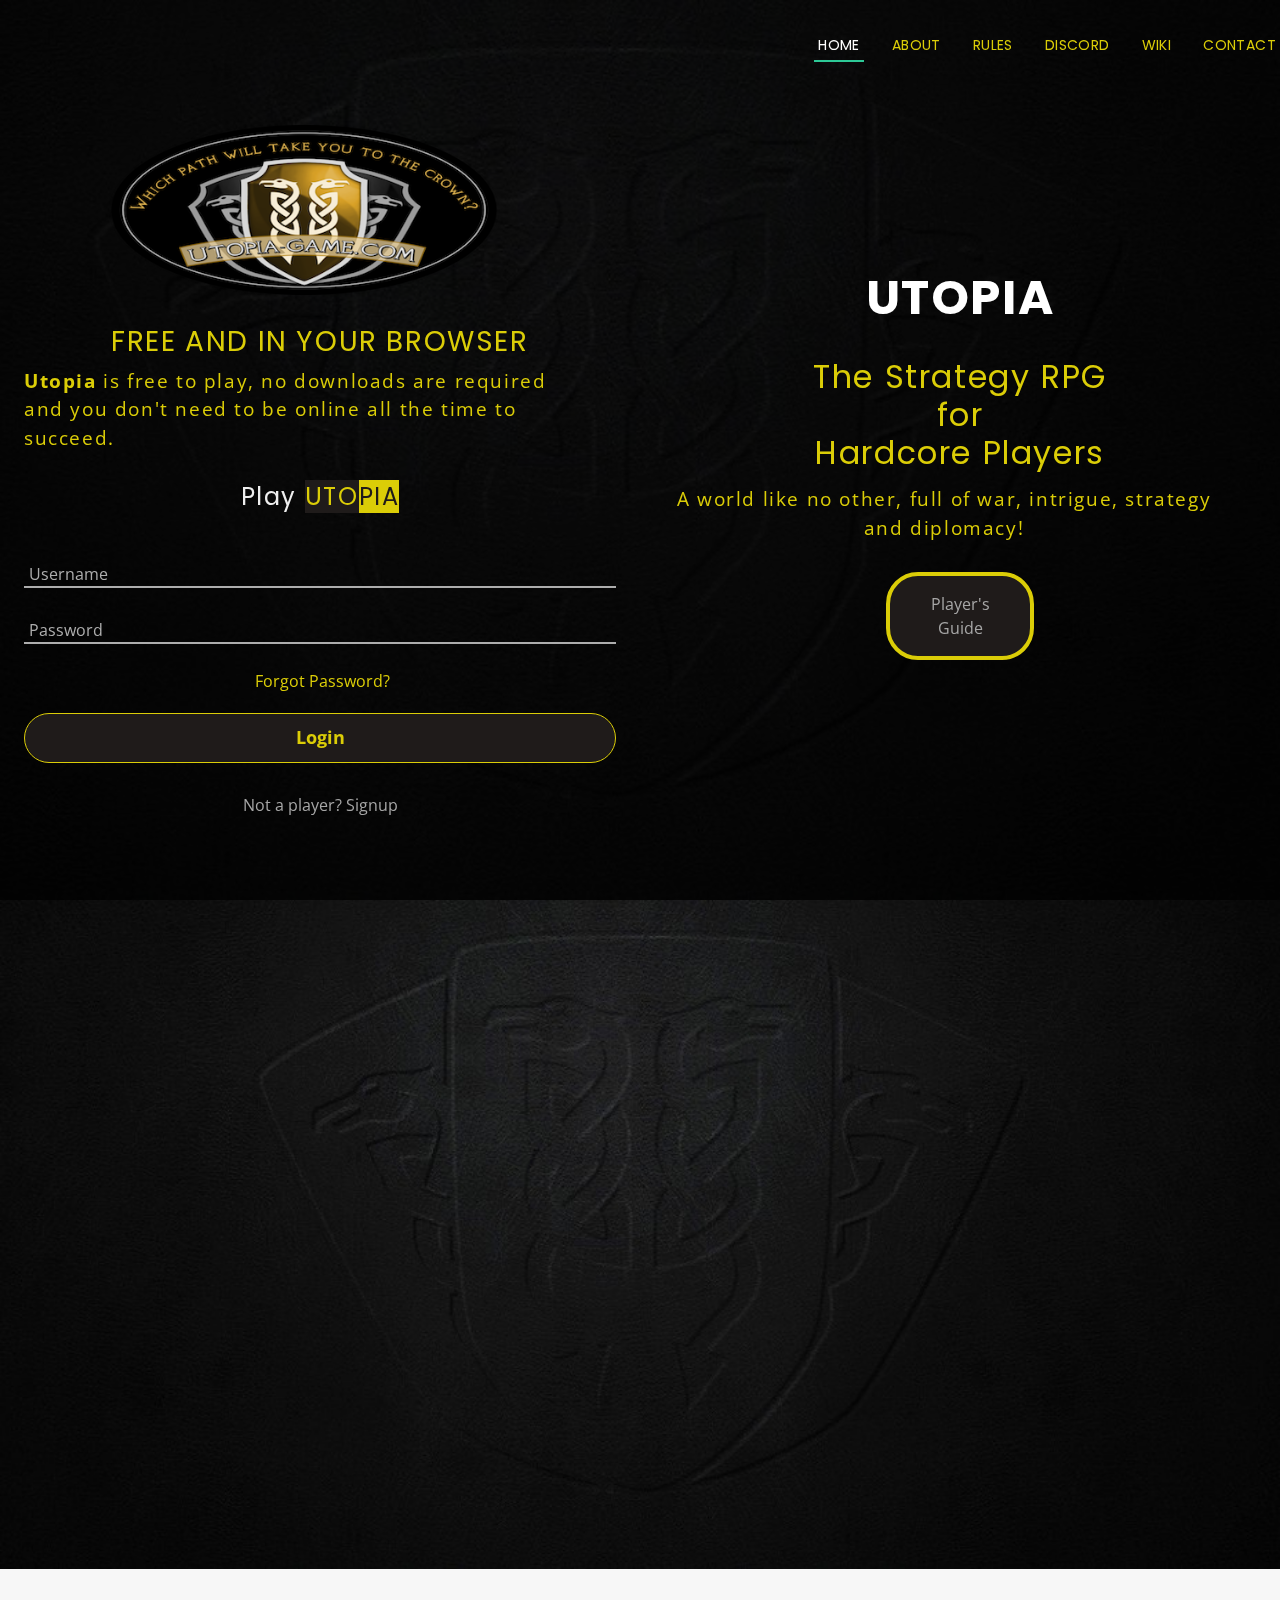
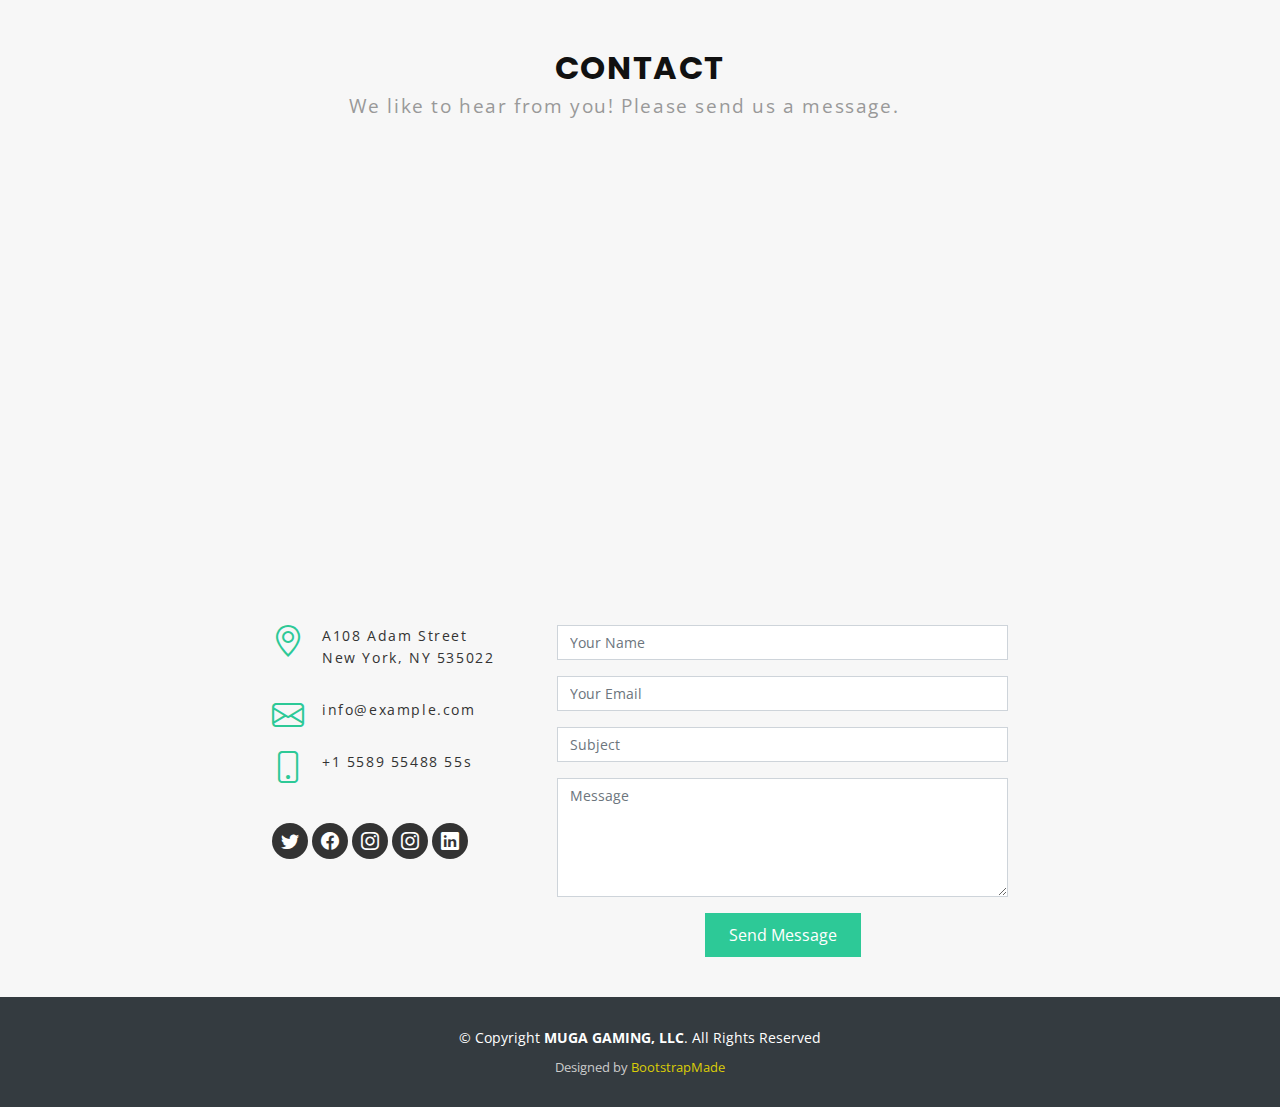
<file: Regna/index.html>
<!DOCTYPE html>
<html lang="en">

<head>
  <meta charset="utf-8">
  <meta content="width=device-width, initial-scale=1.0" name="viewport">

  <title>Utopia-Game.com</title>
  <meta content="" name="description">
  <meta content="" name="keywords">

  <!-- Favicons -->
  <link href="../images/fav_icon.png" rel="icon">
  

  <!-- Google Fonts -->
  <link href="https://fonts.googleapis.com/css?family=Open+Sans:300,300i,400,400i,700,700i|Poppins:300,400,500,700" rel="stylesheet">

  <!-- Vendor CSS Files -->
  <link href="assets/vendor/aos/aos.css" rel="stylesheet">
  <link href="assets/vendor/bootstrap/css/bootstrap.min.css" rel="stylesheet">
  <link href="assets/vendor/bootstrap-icons/bootstrap-icons.css" rel="stylesheet">
  <link href="assets/vendor/boxicons/css/boxicons.min.css" rel="stylesheet">
  <link href="assets/vendor/glightbox/css/glightbox.min.css" rel="stylesheet">
  <link href="assets/vendor/swiper/swiper-bundle.min.css" rel="stylesheet">

  <!-- Template Main CSS File -->
  <link href="assets/css/style.css" rel="stylesheet">

  <!-- =======================================================
  * Template Name: Regna - v4.3.0
  * Template URL: https://bootstrapmade.com/regna-bootstrap-onepage-template/
  * Author: BootstrapMade.com
  * License: https://bootstrapmade.com/license/
  ======================================================== -->
</head>

<body>

  <!-- ======= Header ======= -->
  <header id="header" class="fixed-top d-flex align-items-center header-transparent">
    <div class="container d-flex justify-content-between align-items-center">

    </div>

      <nav id="navbar" class="navbar">
        <ul>
          <li><a class="nav-link scrollto active" href="#hero">Home</a></li>
          <li><a class="nav-link scrollto" href="#about">About</a></li>
          <li><a class="nav-link scrollto" href="http://wiki.utopia-game.com/index.php?title=Game_Rules" target="_blank">Rules</a></li>
          <li><a class="nav-link scrollto " href="https://discord.com/invite/NZ4KywF" target="_blank">Discord</a></li>
          <li><a class="nav-link scrollto" href="http://wiki.utopia-game.com/index.php?title=Welcome_to_the_Utopia_Wiki" target="_blank">Wiki</a></li>
          <!-- <li class="dropdown"><a href="#"><span>Drop Down</span> <i class="bi bi-chevron-down"></i></a>
            <ul>
              <li><a href="#">Drop Down 1</a></li>
              <li class="dropdown"><a href="#"><span>Deep Drop Down</span> <i class="bi bi-chevron-right"></i></a>
                <ul>
                  <li><a href="#">Deep Drop Down 1</a></li>
                  <li><a href="#">Deep Drop Down 2</a></li>
                  <li><a href="#">Deep Drop Down 3</a></li>
                  <li><a href="#">Deep Drop Down 4</a></li>
                  <li><a href="#">Deep Drop Down 5</a></li>
                </ul>
              </li>
              <li><a href="#">Drop Down 2</a></li>
              <li><a href="#">Drop Down 3</a></li>
              <li><a href="#">Drop Down 4</a></li>
            </ul>
          </li> -->
          <li><a class="nav-link scrollto" href="#contact">Contact</a></li>
        </ul>
        <i class="bi bi-list mobile-nav-toggle"></i>
      </nav><!-- .navbar -->
    </div>
  </header><!-- End Header -->

  <!-- ======= Hero Section ======= -->
  <section id="hero">
    <div class="hero-container" data-aos="zoom-in" data-aos-delay="100">
      
      <main class="flex-container">
        <section class="main-content">
            <p id="align-center">
                <img src="./assets/images/utopia_banner.png" alt="Utopia logo">
            </p>
            <h3>FREE AND IN YOUR BROWSER</h3>
            <p>
                <strong>Utopia</strong> is free to play, no downloads are required and you don't need to be online all the time to succeed.
            </p>
            <h2>Play <span id="uto">UTO</span><span id="pia">PIA</span></h2>
            <form method="POST">
                <div class="txt_field">
                    <input type="text" required>
                    <span></span>
                    <label>Username</label>
                </div>
                <div class="txt_field">
                    <input type="password" required>
                    <span></span>
                    <label>Password</label>
                </div>
                <div class="pass">
                    <a href="https://utopia-game.com/shared/password_forgotten/">Forgot Password?</a>
                </div>
                <input type="submit" value="Login">
                <div class="signup_link">
                    Not a player? <a href="https://utopia-game.com/shared/signup/">Signup</a>
                </div>
            </form>
        </section>
        <aside class="sidebar">
            <h1>UTOPIA</h1>
                <h3>The Strategy RPG<br><span id="span-center">for</span><br>Hardcore Players</h2>
                <p>
                    A world like no other, full of war, intrigue, strategy and diplomacy!
                </p>
                
                <div id="btn-guide">
                  <a href="https://utopia-game.com/guide/" target="_blank">Player's Guide</a>
                </div>
                
        </aside>
      </main>
      
    </div>
  </section><!-- End Hero Section -->

  <main id="main">

    <!-- ======= About Section ======= -->
    <section id="about">
      <div class="container" data-aos="fade-up">
        <div class="row about-container">

          <div class="col-lg-6 content order-lg-1 order-2">
            <h2 class="title">UTOPIA</h2>
            <p>
              <strong>Utopia</strong> is one of the oldest running massively multiplayer online browser games. It is a real-time strategy in a virtual persistent online fantasy world with <strong>Player versus Player</strong> and <strong>Team versus Team</strong> interactions.
            </p>
            <h3>STRATEGY</h3>
            <p>
              Build, explore and research to increase your power. Then use armies, thieves and powerful magic to combat your opponents and bring them to their knees.
            </p>
            <h3>TEAMWORK</h3>
            <p>
              Utopia a good team is stronger than the sum of its parts. Complement the skills of your team mates to maximize your kingdom's glory.
            </p>

          </div>

          <div class="col-lg-6 background order-lg-2 order-1" data-aos="fade-left" data-aos-delay="100"></div>
        </div>

      </div>
    </section><!-- End About Section -->
   
    <!-- ======= Contact Section ======= -->
    <section id="contact">
      <div class="container">
        <div class="section-header">
          <h3 class="section-title">Contact</h3>
          <p class="section-description">We like to hear from you!  Please send us a message.</p>
        </div>
      </div>

      <!-- Uncomment below if you wan to use dynamic maps -->
      <iframe src="https://www.google.com/maps/embed?pb=!1m18!1m12!1m3!1d22864.11283411948!2d-73.96468908098944!3d40.630720240038435!2m3!1f0!2f0!3f0!3m2!1i1024!2i768!4f13.1!3m3!1m2!1s0x89c24fa5d33f083b%3A0xc80b8f06e177fe62!2sNew+York%2C+NY%2C+USA!5e0!3m2!1sen!2sbg!4v1540447494452" width="100%" height="380" frameborder="0" style="border:0" allowfullscreen></iframe>

      <div class="container mt-5">
        <div class="row justify-content-center">

          <div class="col-lg-3 col-md-4">

            <div class="info">
              <div>
                <i class="bi bi-geo-alt"></i>
                <p>A108 Adam Street<br>New York, NY 535022</p>
              </div>

              <div>
                <i class="bi bi-envelope"></i>
                <p>info@example.com</p>
              </div>

              <div>
                <i class="bi bi-phone"></i>
                <p>+1 5589 55488 55s</p>
              </div>
            </div>

            <div class="social-links">
              <a href="#" class="twitter"><i class="bi bi-twitter"></i></a>
              <a href="#" class="facebook"><i class="bi bi-facebook"></i></a>
              <a href="#" class="instagram"><i class="bi bi-instagram"></i></a>
              <a href="#" class="instagram"><i class="bi bi-instagram"></i></a>
              <a href="#" class="linkedin"><i class="bi bi-linkedin"></i></a>
            </div>

          </div>

          <div class="col-lg-5 col-md-8">
            <div class="form">
              <form action="forms/contact.php" method="post" role="form" class="php-email-form">
                <div class="form-group">
                  <input type="text" name="name" class="form-control" id="name" placeholder="Your Name" required>
                </div>
                <div class="form-group mt-3">
                  <input type="email" class="form-control" name="email" id="email" placeholder="Your Email" required>
                </div>
                <div class="form-group mt-3">
                  <input type="text" class="form-control" name="subject" id="subject" placeholder="Subject" required>
                </div>
                <div class="form-group mt-3">
                  <textarea class="form-control" name="message" rows="5" placeholder="Message" required></textarea>
                </div>
                <div class="my-3">
                  <div class="loading">Loading</div>
                  <div class="error-message"></div>
                  <div class="sent-message">Your message has been sent. Thank you!</div>
                </div>
                <div class="text-center"><button type="submit">Send Message</button></div>
              </form>
            </div>
          </div>

        </div>

      </div>
    </section><!-- End Contact Section -->

  </main><!-- End #main -->

  <!-- ======= Footer ======= -->
  <footer id="footer">
    <div class="footer-top">
      <div class="container">

      </div>
    </div>

    <div class="container">
      <div class="copyright">
        &copy; Copyright <strong>MUGA GAMING, LLC</strong>. All Rights Reserved
      </div>
      <div class="credits">
        <!--
        All the links in the footer should remain intact.
        You can delete the links only if you purchased the pro version.
        Licensing information: https://bootstrapmade.com/license/
        Purchase the pro version with working PHP/AJAX contact form: https://bootstrapmade.com/buy/?theme=Regna
      -->
        Designed by <a href="https://bootstrapmade.com/">BootstrapMade</a>
      </div>
    </div>
  </footer><!-- End Footer -->

  <a href="#" class="back-to-top d-flex align-items-center justify-content-center"><i class="bi bi-arrow-up-short"></i></a>

  <!-- Vendor JS Files -->
  <script src="assets/vendor/aos/aos.js"></script>
  <script src="assets/vendor/bootstrap/js/bootstrap.bundle.min.js"></script>
  <script src="assets/vendor/glightbox/js/glightbox.min.js"></script>
  <script src="assets/vendor/isotope-layout/isotope.pkgd.min.js"></script>
  <script src="assets/vendor/php-email-form/validate.js"></script>
  <script src="assets/vendor/purecounter/purecounter.js"></script>
  <script src="assets/vendor/swiper/swiper-bundle.min.js"></script>

  <!-- Template Main JS File -->
  <script src="assets/js/main.js"></script>

</body>

</html>
</file>
<file: Regna/assets/css/style.css>
/**
* Template Name: Regna - v4.3.0
* Template URL: https://bootstrapmade.com/regna-bootstrap-onepage-template/
* Author: BootstrapMade.com
* License: https://bootstrapmade.com/license/
*/

/* #666666 - nice gray color */

/*--------------------------------------------------------------
# General
--------------------------------------------------------------*/
body {
  background: #fff;
  color: rgb(219, 205, 7);
  font-family: "Open Sans", sans-serif;
}

a {
  color: rgb(219, 205, 7);
  text-decoration: none;
}

a:hover, a:active, a:focus {
  color: rgb(219, 205, 7);
  outline: none;
  text-decoration: none;
}

p {
  padding: 0;
  margin: 0 0 30px 0;
}

h1, h2, h3, h4, h5, h6 {
  font-family: "Poppins", sans-serif;
  font-weight: 400;
  margin: 0 0 20px 0;
  padding: 0;
}

/*--------------------------------------------------------------
# Back to top button
--------------------------------------------------------------*/
.back-to-top {
  position: fixed;
  visibility: hidden;
  opacity: 0;
  right: 15px;
  bottom: 15px;
  z-index: 996;
  background: #2dc997;
  width: 40px;
  height: 40px;
  border-radius: 4px;
  transition: all 0.4s;
}

.back-to-top i {
  font-size: 28px;
  color: #fff;
  line-height: 0;
}

.back-to-top:hover {
  background: #49d6a9;
  color: #fff;
}

.back-to-top.active {
  visibility: visible;
  opacity: 1;
}

/*--------------------------------------------------------------
# Disable AOS delay on mobile
--------------------------------------------------------------*/
@media screen and (max-width: 768px) {
  [data-aos-delay] {
    transition-delay: 0 !important;
  }
}

/*--------------------------------------------------------------
# Header
--------------------------------------------------------------*/
#header {
  height: 90px;
  transition: all 0.5s;
  z-index: 997;
  background: rgba(52, 59, 64, 0.9);
}

#header.header-transparent {
  background: transparent;
}

#header.header-scrolled {
  background: rgba(52, 59, 64, 0.9);
  height: 70px;
  transition: all 0.5s;
}

.scrolled-offset {
  margin-top: 70px;
}

/*--------------------------------------------------------------
# Navigation Menu
--------------------------------------------------------------*/
/**
* Desktop Navigation 
*/
.navbar {
  padding: 0;
}

.navbar ul {
  margin: 0;
  padding: 0;
  display: flex;
  list-style: none;
  align-items: center;
}

.navbar li {
  position: relative;
}

.navbar > ul > li {
  white-space: nowrap;
  padding: 10px 0 10px 24px;
}

.navbar a, .navbar a:focus {
  display: flex;
  align-items: center;
  justify-content: space-between;
  font-family: "Poppins", sans-serif;
  color: rgb(219, 205, 7) ;
  font-size: 14px;
  padding: 0 4px;
  white-space: nowrap;
  transition: 0.3s;
  letter-spacing: 0.4px;
  position: relative;
  text-transform: uppercase;
}

.navbar a i, .navbar a:focus i {
  font-size: 12px;
  line-height: 0;
  margin-left: 5px;
}

.navbar > ul > li > a:before {
  content: "";
  position: absolute;
  width: 100%;
  height: 2px;
  bottom: -6px;
  left: 0;
  background-color: #2dc997;
  visibility: hidden;
  transform: scaleX(0);
  transition: all 0.3s ease-in-out 0s;
}

.navbar a:hover:before, .navbar li:hover > a:before, .navbar .active:before {
  visibility: visible;
  transform: scaleX(1);
}

.navbar a:hover, .navbar .active, .navbar .active:focus, .navbar li:hover > a {
  color: #fff;
}

.navbar .dropdown ul {
  display: block;
  position: absolute;
  left: 24px;
  top: calc(100% + 30px);
  margin: 0;
  padding: 10px 0;
  z-index: 99;
  opacity: 0;
  visibility: hidden;
  background: #fff;
  box-shadow: 0px 0px 30px rgba(127, 137, 161, 0.25);
  transition: 0.3s;
}

.navbar .dropdown ul li {
  min-width: 200px;
}

.navbar .dropdown ul a {
  padding: 10px 20px;
  font-size: 14px;
  text-transform: none;
  color: #666666;
}

.navbar .dropdown ul a i {
  font-size: 12px;
}

.navbar .dropdown ul a:hover, .navbar .dropdown ul .active:hover, .navbar .dropdown ul li:hover > a {
  color: #2dc997;
}

.navbar .dropdown:hover > ul {
  opacity: 1;
  top: 100%;
  visibility: visible;
}

.navbar .dropdown .dropdown ul {
  top: 0;
  left: calc(100% - 30px);
  visibility: hidden;
}

.navbar .dropdown .dropdown:hover > ul {
  opacity: 1;
  top: 0;
  left: 100%;
  visibility: visible;
}

@media (max-width: 1366px) {
  .navbar .dropdown .dropdown ul {
    left: -90%;
  }
  .navbar .dropdown .dropdown:hover > ul {
    left: -100%;
  }
}

/**
* Mobile Navigation 
*/
.mobile-nav-toggle {
  color:  rgb(219, 205, 7);
  font-size: 28px;
  cursor: pointer;
  display: none;
  line-height: 0;
  transition: 0.5s;
}

@media (max-width: 991px) {
  .mobile-nav-toggle {
    display: block;
  }
  .navbar ul {
    display: none;
  }
}

.navbar-mobile {
  position: fixed;
  overflow: hidden;
  top: 0;
  right: 0;
  left: 0;
  bottom: 0;
  background: rgba(77, 77, 77, 0.9);
  transition: 0.3s;
  z-index: 999;
}

.navbar-mobile .mobile-nav-toggle {
  position: absolute;
  top: 15px;
  right: 15px;
}

.navbar-mobile ul {
  display: block;
  position: absolute;
  top: 55px;
  right: 15px;
  bottom: 15px;
  left: 15px;
  padding: 10px 0;
  background-color: #fff;
  overflow-y: auto;
  transition: 0.3s;
}

.navbar-mobile > ul > li {
  padding: 0;
}

.navbar-mobile a:hover:before, .navbar-mobile li:hover > a:before, .navbar-mobile .active:before {
  visibility: hidden;
}

.navbar-mobile a {
  padding: 10px 20px;
  font-size: 15px;
  color: #666666;
}

.navbar-mobile a:hover, .navbar-mobile .active, .navbar-mobile li:hover > a {
  color: #2dc997;
}

.navbar-mobile .getstarted {
  margin: 15px;
}

.navbar-mobile .dropdown ul {
  position: static;
  display: none;
  margin: 10px 20px;
  padding: 10px 0;
  z-index: 99;
  opacity: 1;
  visibility: visible;
  background: #fff;
  box-shadow: 0px 0px 30px rgba(127, 137, 161, 0.25);
}

.navbar-mobile .dropdown ul li {
  min-width: 200px;
}

.navbar-mobile .dropdown ul a {
  padding: 10px 20px;
}

.navbar-mobile .dropdown ul a i {
  font-size: 12px;
}

.navbar-mobile .dropdown ul a:hover, .navbar-mobile .dropdown ul .active:hover, .navbar-mobile .dropdown ul li:hover > a {
  color: #2dc997;
}

.navbar-mobile .dropdown > .dropdown-active {
  display: block;
}

/*--------------------------------------------------------------
# Hero Section
--------------------------------------------------------------*/
#hero {
  width: 100%;
  height: 100vh;
  background: url(../images/leather1.jpg) top center;
  background-size: cover;
  position: relative;
}

@media (min-width: 1024px) {
  #hero {
    background-attachment: fixed;
  }
}

#hero:before {
  content: "";
  background: rgba(0, 0, 0, 0.6);
  position: absolute;
  bottom: 0;
  top: 0;
  left: 0;
  right: 0;
}

#hero .hero-container {
  position: absolute;
  bottom: 0;
  top: 0;
  left: 0;
  right: 0;
  display: flex;
  justify-content: center;
  align-items: center;
  flex-direction: column;
  text-align: center;
}

#hero h1 {
  margin: 30px 0 10px 0;
  font-size: 48px;
  font-weight: 700;
  line-height: 56px;
  text-transform: uppercase;
  color: #fff;
}

@media (max-width: 768px) {
  #hero h1 {
    font-size: 28px;
    line-height: 36px;
  }
}

#hero h2 {
  color: #eee;
  margin-bottom: 50px;
  font-size: 24px;
}

@media (max-width: 768px) {
  #hero h2 {
    font-size: 18px;
    line-height: 24px;
    margin-bottom: 30px;
  }
}

#hero .btn-get-started {
  font-family: "Poppins", sans-serif;
  text-transform: uppercase;
  font-weight: 500;
  font-size: 16px;
  letter-spacing: 1px;
  display: inline-block;
  padding: 8px 28px;
  border-radius: 50px;
  transition: 0.5s;
  margin: 10px;
  border: 2px solid #fff;
  color: #fff;
}

#hero .btn-get-started:hover {
  background: #2dc997;
  border: 2px solid #2dc997;
}

/*--------------------------------------------------------------
# Sections
--------------------------------------------------------------*/
section {
  overflow: hidden;
}

/* Sections Header
--------------------------------*/
.section-header .section-title {
  font-size: 32px;
  color: #111;
  text-transform: uppercase;
  text-align: center;
  font-weight: 700;
  margin-bottom: 5px;
}

.section-header .section-description {
  text-align: center;
  padding-bottom: 40px;
  color: #999;
}

/*--------------------------------------------------------------
# Breadcrumbs
--------------------------------------------------------------*/
.breadcrumbs {
  padding: 20px 0;
  background-color: whitesmoke;
  min-height: 40px;
  margin-top: 92px;
}

.breadcrumbs h2 {
  font-size: 24px;
  font-weight: 300;
  margin: 0;
}

@media (max-width: 992px) {
  .breadcrumbs h2 {
    margin: 0 0 10px 0;
  }
}

.breadcrumbs ol {
  display: flex;
  flex-wrap: wrap;
  list-style: none;
  padding: 0;
  margin: 0;
  font-size: 14px;
}

.breadcrumbs ol li + li {
  padding-left: 10px;
}

.breadcrumbs ol li + li::before {
  display: inline-block;
  padding-right: 10px;
  color: #6c757d;
  content: "/";
}

@media (max-width: 768px) {
  .breadcrumbs .d-flex {
    display: block !important;
  }
  .breadcrumbs ol {
    display: block;
  }
  .breadcrumbs ol li {
    display: inline-block;
  }
}

/* About Us Section
--------------------------------*/
#about {
  background-image: url(../images/leather1.jpg);
  background-repeat: no-repeat;
  background-size: cover;
  padding: 80px 0;
}

#about .about-container .background {
  min-height: 300px;
  margin-bottom: 10px;
}

#about .about-container .title {
  color: rgb(219, 205, 7);
  font-weight: 700;
  font-size: 48px;
  margin-bottom: 12px;
}

@media (max-width: 768px) {
  #about .about-container .title {
    padding-top: 15px;
  }
}

#about .about-container p {
  line-height: 26px;
}

#about .about-container p:last-child {
  margin-bottom: 0;
}

#about .about-container .icon-box {
  background: blue;
  background-size: cover;
  padding: 0 0 30px 0;
}

#about .about-container .icon-box .icon {
  float: left;
  background: red;
  width: 64px;
  height: 64px;
  display: flex;
  justify-content: center;
  align-items: center;
  flex-direction: column;
  text-align: center;
  border-radius: 50%;
  border: 2px solid #2dc997;
}

#about .about-container .icon-box .icon i {
  color: #2dc997;
  font-size: 24px;
  line-height: 0;
}

#about .about-container .icon-box .title {
  margin-left: 80px;
  font-weight: 500;
  margin-bottom: 5px;
  font-size: 18px;
  text-transform: uppercase;
}

#about .about-container .icon-box .title a {
  color: #111;
}

#about .about-container .icon-box .description {
  margin-left: 80px;
  line-height: 24px;
  font-size: 14px;
}

/* Contact Section
--------------------------------*/
#contact {
  background: #f7f7f7;
  padding: 80px 0 40px 0;
}

#contact #google-map {
  height: 300px;
  margin-bottom: 20px;
}

#contact .info {
  color: #333333;
}

#contact .info i {
  font-size: 32px;
  color: #2dc997;
  float: left;
  line-height: 0;
}

#contact .info p {
  padding: 0 0 10px 50px;
  margin-bottom: 20px;
  line-height: 22px;
  font-size: 14px;
}

#contact .info .email p {
  padding-top: 5px;
}

#contact .social-links {
  padding: 20px 0;
}

#contact .social-links a {
  font-size: 18px;
  background: #333;
  color: #fff;
  line-height: 1;
  border-radius: 50%;
  text-align: center;
  width: 36px;
  height: 36px;
  transition: 0.3s;
  display: inline-flex;
  align-items: center;
  justify-content: center;
}

#contact .social-links a i {
  line-height: 0;
}

#contact .social-links a:hover {
  background: #2dc997;
  color: #fff;
}

#contact .php-email-form .error-message {
  display: none;
  color: #fff;
  background: #ed3c0d;
  text-align: left;
  padding: 15px;
  font-weight: 600;
}

#contact .php-email-form .error-message br + br {
  margin-top: 25px;
}

#contact .php-email-form .sent-message {
  display: none;
  color: #fff;
  background: #18d26e;
  text-align: center;
  padding: 15px;
  font-weight: 600;
}

#contact .php-email-form .loading {
  display: none;
  background: #fff;
  text-align: center;
  padding: 15px;
}

#contact .php-email-form .loading:before {
  content: "";
  display: inline-block;
  border-radius: 50%;
  width: 24px;
  height: 24px;
  margin: 0 10px -6px 0;
  border: 3px solid #18d26e;
  border-top-color: #eee;
  -webkit-animation: animate-loading 1s linear infinite;
  animation: animate-loading 1s linear infinite;
}

#contact .php-email-form input, #contact .php-email-form textarea {
  border-radius: 0;
  box-shadow: none;
  font-size: 14px;
}

#contact .php-email-form input::focus, #contact .php-email-form textarea::focus {
  background-color: #2dc997;
}

#contact .php-email-form button[type="submit"] {
  background: #2dc997;
  border: 0;
  padding: 10px 24px;
  color: #fff;
  transition: 0.4s;
}

#contact .php-email-form button[type="submit"]:hover {
  background: #51d8ad;
}

@-webkit-keyframes animate-loading {
  0% {
    transform: rotate(0deg);
  }
  100% {
    transform: rotate(360deg);
  }
}

@keyframes animate-loading {
  0% {
    transform: rotate(0deg);
  }
  100% {
    transform: rotate(360deg);
  }
}

/*--------------------------------------------------------------
# Footer
--------------------------------------------------------------*/
#footer {
  background: #343b40;
  padding: 30px 0;
  color: #fff;
  font-size: 14px;
}

#footer .copyright {
  text-align: center;
}

#footer .credits {
  padding-top: 10px;
  text-align: center;
  font-size: 13px;
  color: #ccc;
}

/* KISER PORTION   */
.flex-container {
  display: flex;
  width: 100%;
  max-width: 100rem;
}

.main-content {
  flex: 1;
  max-width: 50%;
  margin-top: 4rem;
  padding: 0 1.5rem;
  /* position: absolute;
  top: 50%;
  left: 50%;
  transform: translate(-50%, -50%);
  width: 25rem;
  border-radius: 0.625rem; */
}

.sidebar {
  flex: 1;
  max-width: 50%;
  align-items: center;
  margin-top: 10rem;
  padding: 0 1.5rem;
  margin: auto;
}

/* START OF LOGIN PORTION */

img {
  height: auto;
  width: 75%;
}

#align-center {
  text-align: center;
}

.main-content h3 {
  margin-top: 0.5rem;
}

.main-content p {
  margin-top: 0.5rem;
}

.main-content h2 {
  color: rgb(219, 205, 7);

}

h3 {
  margin-top: 0px;
  margin: 0;
  text-align: center;
  letter-spacing: 0.1rem;
}

p {
  text-align: left;
  margin-right: 2rem;
  font-size: 1.2rem;
  letter-spacing: 0.1rem;
}

h2 {
  margin-top: 0px;
  margin: 0;
  text-align: center;
  font-size: 2rem;
  letter-spacing: 0.1rem;
}

#uto {
  background-color: rgb(31, 27, 26);
  color: rgb(219, 205, 7);
}

#pia {
  background-color: rgb(219, 205, 7);
  color: rgb(31, 27, 26);
}

.center form {
  padding: 0 2.5rem;
  box-sizing: border-box;
}

form .txt_field {
  position: relative;
  border-bottom: 0.125rem solid #adadad;
  margin: 1.875rem 0;
}

.txt_field input {
  width: 100%;
  padding: 0 0.3125rem;
  font-size: 1rem;
  border: none;
  background: none;
  outline: none;
  color: rgb(219, 205, 7);
}

.txt_field label {
  position: absolute;
  top: 50%;
  left: 0.3125rem;
  color: #adadad;
  transform: translateY(-50%);
  font-size: 1rem;
  pointer-events: none;
  transition: 0.5s;
}

.txt_field span::before {
  content: '';
  position: absolute;
  top: 2.5rem;
  left: 0;
  width: 100%;
  height: 0.125rem;
  transition: 0.5s;
}

.txt_field input:focus ~ label,
.txt_field input:valid ~ label {
  top: -0.625rem;
  color: rgb(219, 205, 7);
}

.txt_field input:focus ~ span::before,
.txt_field input:valid ~ span::before {
  width: 100%;
}

.pass {
  margin: -0.3125rem 0 1.25rem 0.3125rem;
  color: #a6a6a6;
  cursor: pointer;
}

.pass:hover {
  text-decoration: underline;
  color: rgb(219, 205, 7);
}

input[type="submit"] {
  width: 100%;
  height: 3.125rem;
  border: 0.0625rem solid;
  background: rgb(31, 27, 26);
  border-radius: 1.5625rem;
  font-size: 1.125rem;
  color: rgb(219, 205, 7);
  font-weight: 700;
  cursor: pointer;
  outline: none;
}

input[type="submit"]:hover {
  background-color: rgb(219, 205, 7);
  color:rgb(31, 27, 26);
  transition: 0.5s;
}

.signup_link {
  margin: 1.875rem 0;
  text-align: center;
  font-size: 1rem;
  color: #a6a6a6;
}

.signup_link a {
  color: #a6a6a6;
  text-decoration: none;
}

.signup_link a:hover {
  text-decoration: underline;
  color:rgb(219, 205, 7);
  cursor: pointer;
}

/* END OF LOGIN PORTION */

/* START OF SIDEBAR PORTION */
.sidebar h1 {
  font-size: 4rem;
  margin-top: 0px;
  margin: 0;
  margin-bottom: 12px;
  text-align: center;
  letter-spacing: 0.1rem;
  color: rgb(219, 205, 7);
}

.sidebar h3 {
  font-size: 2rem;
  margin-top: 2rem;
  margin-bottom: 12px;
  text-align: center;
  color: rgb(219, 205, 7);
  letter-spacing: 0.1rem;
}

.sidebar p {
  text-align: center;
}

#button {
  width: 200px;
  height: 40px;
  border-radius: 30px;
  background-color: rgb(31, 27, 26);
  color: rgb(219, 205, 7);
  border: 0.0625rem solid;
  text-align: center;
  font-size: 30px;
  padding-top: 15px;
  margin-top: 20px;
  cursor: pointer;
}

#button:hover {
  background-color: rgb(219, 205, 7);
  color: rgb(31, 27, 26);
}

#button:active {
  background-color: rgb(219, 205, 7);
  color: rgb(31, 27, 26);
}

a {
  text-decoration: none;
  color: rgb(219, 205, 7);
  cursor: pointer;
}

a:hover {
  color:rgb(31, 27, 26)
}

#btn-guide {
  margin: 1.875rem 0;
  text-align: center;
  font-size: 1rem;
  color: rgb(219, 205, 7);
  background-color: rgb(31, 27, 26);
  width: 25%;
  height: auto;
  border-radius: 2rem;
  margin: auto;
  padding: 1rem 1.5rem;
  border: 0.25rem solid rgb(219, 205, 7);
  
}

#btn-guide a {
  color: #a6a6a6;
  text-decoration: none;
}

#btn-guide a:hover {
  color: rgb(219, 205, 7);
  cursor: pointer;
}

/* END OF SIDEBAR PORTION */
</file>
